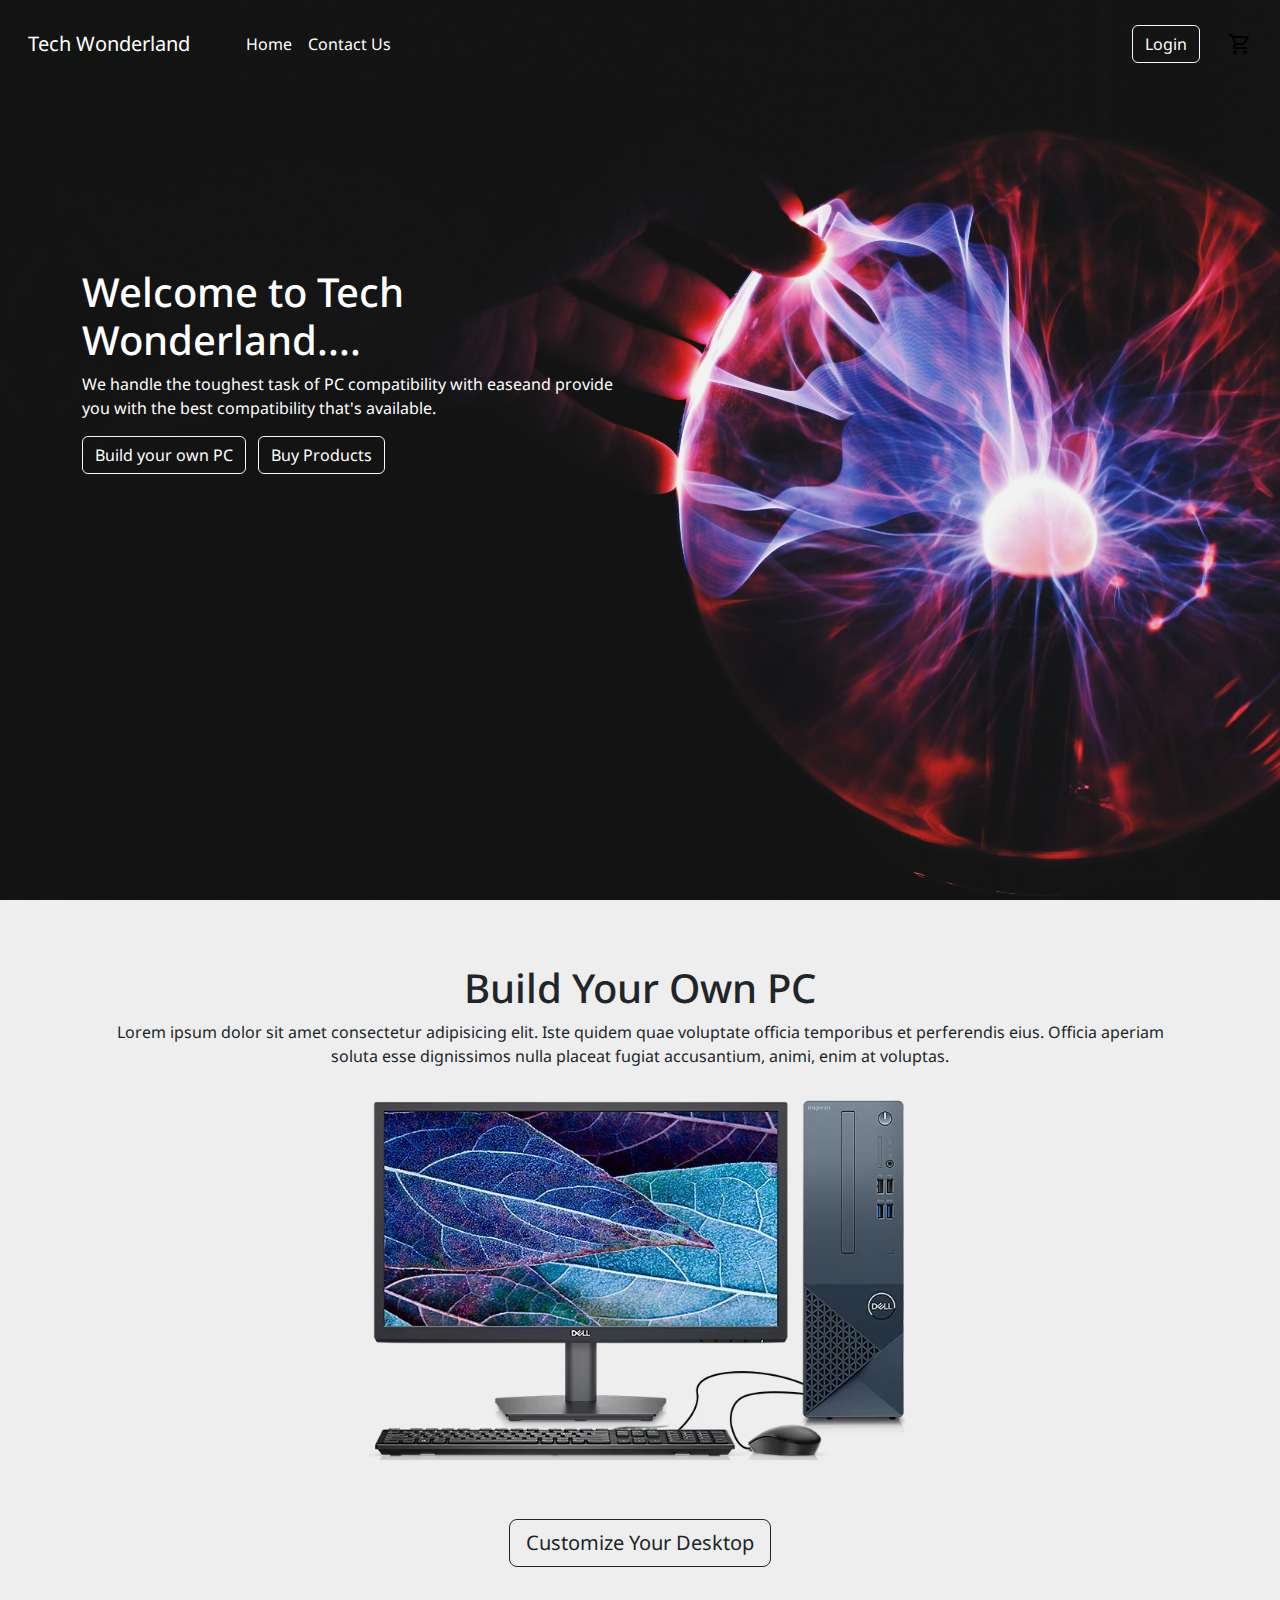
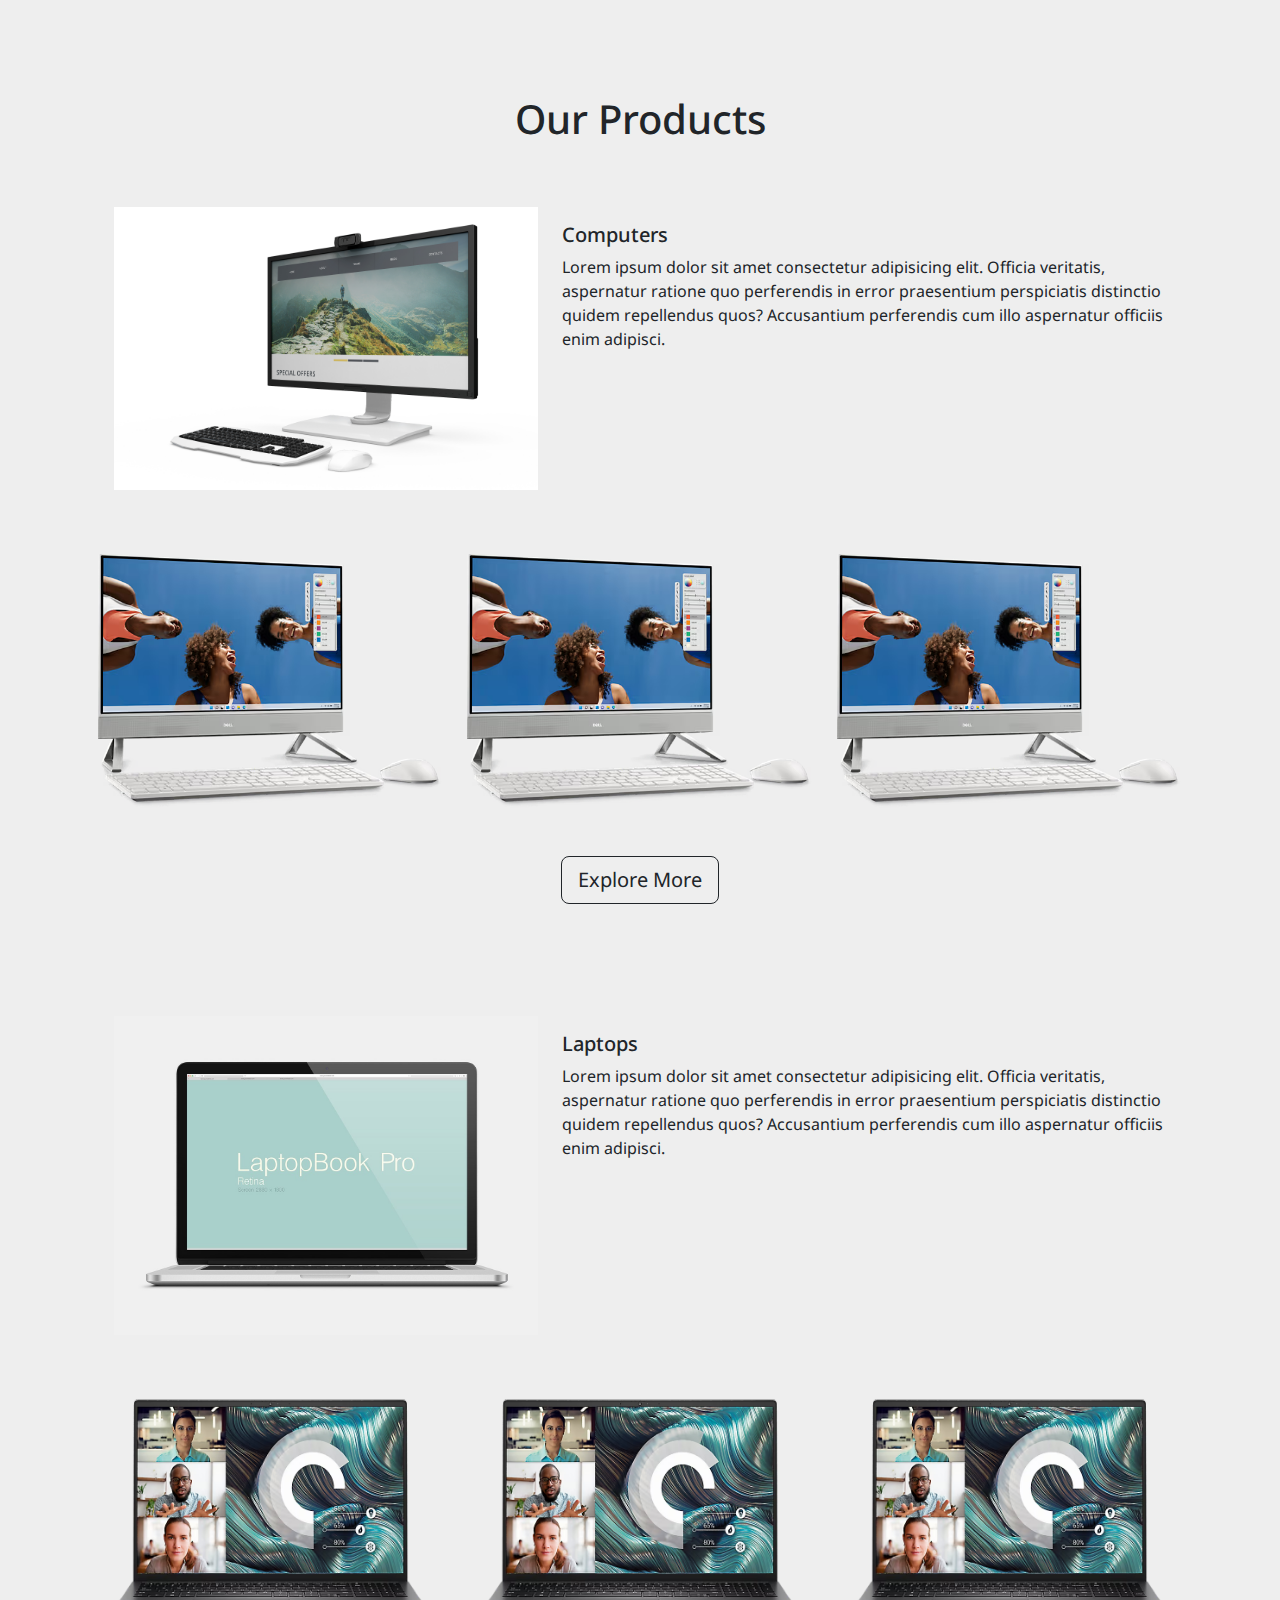
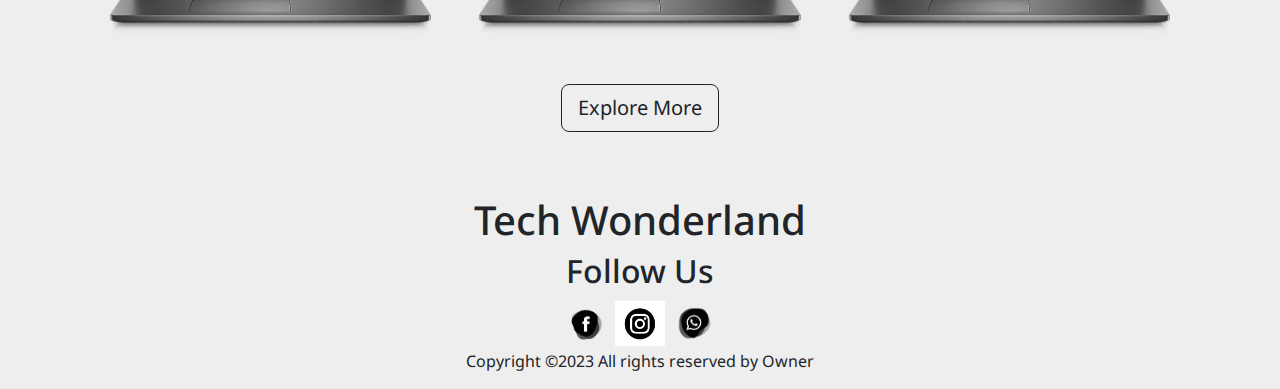
<file: index.html>
<!DOCTYPE html>
<html lang="en">
  <head>
    <meta charset="UTF-8" />
    <meta name="viewport" content="width=device-width, initial-scale=1.0" />
    <title>Tech Wonderland</title>
    <link
      href="https://cdn.jsdelivr.net/npm/bootstrap@5.2.3/dist/css/bootstrap.min.css"
      rel="stylesheet"
    />
    <link rel="stylesheet" href="styles.css" />
  </head>
  <body>
    <section id="header">
      <nav class="navbar navbar-expand-lg text-light">
        <div class="container-fluid">
          <a class="navbar-brand mx-3" href="index.html">Tech Wonderland</a>
          <button
            class="navbar-toggler"
            type="button"
            data-bs-toggle="collapse"
            data-bs-target="#navbarNavAltMarkup"
          >
            <span class="navbar-toggler-icon"></span>
          </button>
          <div
            class="collapse navbar-collapse justify-content-between mx-3"
            id="navbarNavAltMarkup"
          >
            <div class="navbar-nav p-3">
              <a class="nav-link active" aria-current="page" href="#">Home</a>
              <a class="nav-link" href="contacts.html">Contact Us</a>
            </div>
            <div>
              <a
                class="btn btn-outline-light mx-4"
                id="login-btn"
                href="login.html"
                >Login</a
              >
              <a><img src="./images/cart.png" alt="Shoping-cart" /></a>
            </div>
          </div>
        </div>
      </nav>

      <div div class="container">
        <div class="row">
          <div class="col-lg-10 col-11">
            <div id="header-content">
              <h1>Welcome to Tech Wonderland....</h1>
              <p>
                We handle the toughest task of PC compatibility with easeand
                provide you with the best compatibility that's available.
              </p>
            </div>
            <a href="#ownpc" class="btn btn-outline-light">Build your own PC</a>
            <a href="#products" class="btn btn-outline-light mx-2"
              >Buy Products</a
            >
          </div>
        </div>
      </div>
      <!-- <img src="./images/wave1.png" class="bottom-img" /> -->
    </section>
    <section id="body" class="container text-center">
      <div id="ownpc" class="my-5 p-3">
        <h1>Build Your Own PC</h1>
        <p>
          Lorem ipsum dolor sit amet consectetur adipisicing elit. Iste quidem
          quae voluptate officia temporibus et perferendis eius. Officia aperiam
          soluta esse dignissimos nulla placeat fugiat accusantium, animi, enim
          at voluptas.
        </p>
        <img src="./images/desktop1.png" width="50%" />
        <div>
          <button class="btn btn-lg btn-outline-dark my-5">
            Customize Your Desktop
          </button>
        </div>
      </div>
      <div class="mt-5 p-3" id="products">
        <h1>Our Products</h1>
        <div>
          <div class="row my-5 p-3">
            <div class="col-lg-5">
              <img src="./images/pc.jpg" class="pc-img" />
            </div>
            <div class="col-lg-7 text-start mt-3">
              <h5>Computers</h5>
              <p>
                Lorem ipsum dolor sit amet consectetur adipisicing elit. Officia
                veritatis, aspernatur ratione quo perferendis in error
                praesentium perspiciatis distinctio quidem repellendus quos?
                Accusantium perferendis cum illo aspernatur officiis enim
                adipisci.
              </p>
            </div>
          </div>
          <div class="row">
            <div class="col-4">
              <img src="./images/desktop2.png" class="pc-img" />
            </div>
            <div class="col-4">
              <img src="./images/desktop2.png" class="pc-img" />
            </div>
            <div class="col-4">
              <img src="./images/desktop2.png" class="pc-img" />
            </div>
          </div>
          <button class="btn btn-lg btn-outline-dark my-5">Explore More</button>
        </div>
        <div>
          <div class="row my-5 p-3">
            <div class="col-lg-5">
              <img src="./images/laptop.jpg" class="pc-img" />
            </div>
            <div class="col-lg-7 text-start mt-3">
              <h5>Laptops</h5>
              <p>
                Lorem ipsum dolor sit amet consectetur adipisicing elit. Officia
                veritatis, aspernatur ratione quo perferendis in error
                praesentium perspiciatis distinctio quidem repellendus quos?
                Accusantium perferendis cum illo aspernatur officiis enim
                adipisci.
              </p>
            </div>
          </div>
          <div class="row">
            <div class="col-4">
              <img src="./images/lap1.png" class="pc-img" />
            </div>
            <div class="col-4">
              <img src="./images/lap1.png" class="pc-img" />
            </div>
            <div class="col-4">
              <img src="./images/lap1.png" class="pc-img" />
            </div>
          </div>
          <button class="btn btn-lg btn-outline-dark my-5">Explore More</button>
        </div>
      </div>
    </section>
    <section id="footer">
      <div class="container move-top">
        <div class="row">
          <div class="col-12 text-center">
            <h1>Tech Wonderland</h1>
          </div>
          <div class="col-12 text-center" id="footer-icon">
            <h2>Follow Us</h2>
            <img class="icon-img" src="./images/fb-icon.png" />
            <img class="icon-img" src="./images/ins-icon.jpg" />
            <img class="icon-img" src="./images/wa-icon.png" />
          </div>
          <div class="col-12 text-center">
            <p>Copyright ©2023 All rights reserved by Owner</p>
          </div>
        </div>
      </div>
    </section>

    <script src="https://cdn.jsdelivr.net/npm/bootstrap@5.2.3/dist/js/bootstrap.bundle.min.js"></script>
  </body>
</html>
</file>
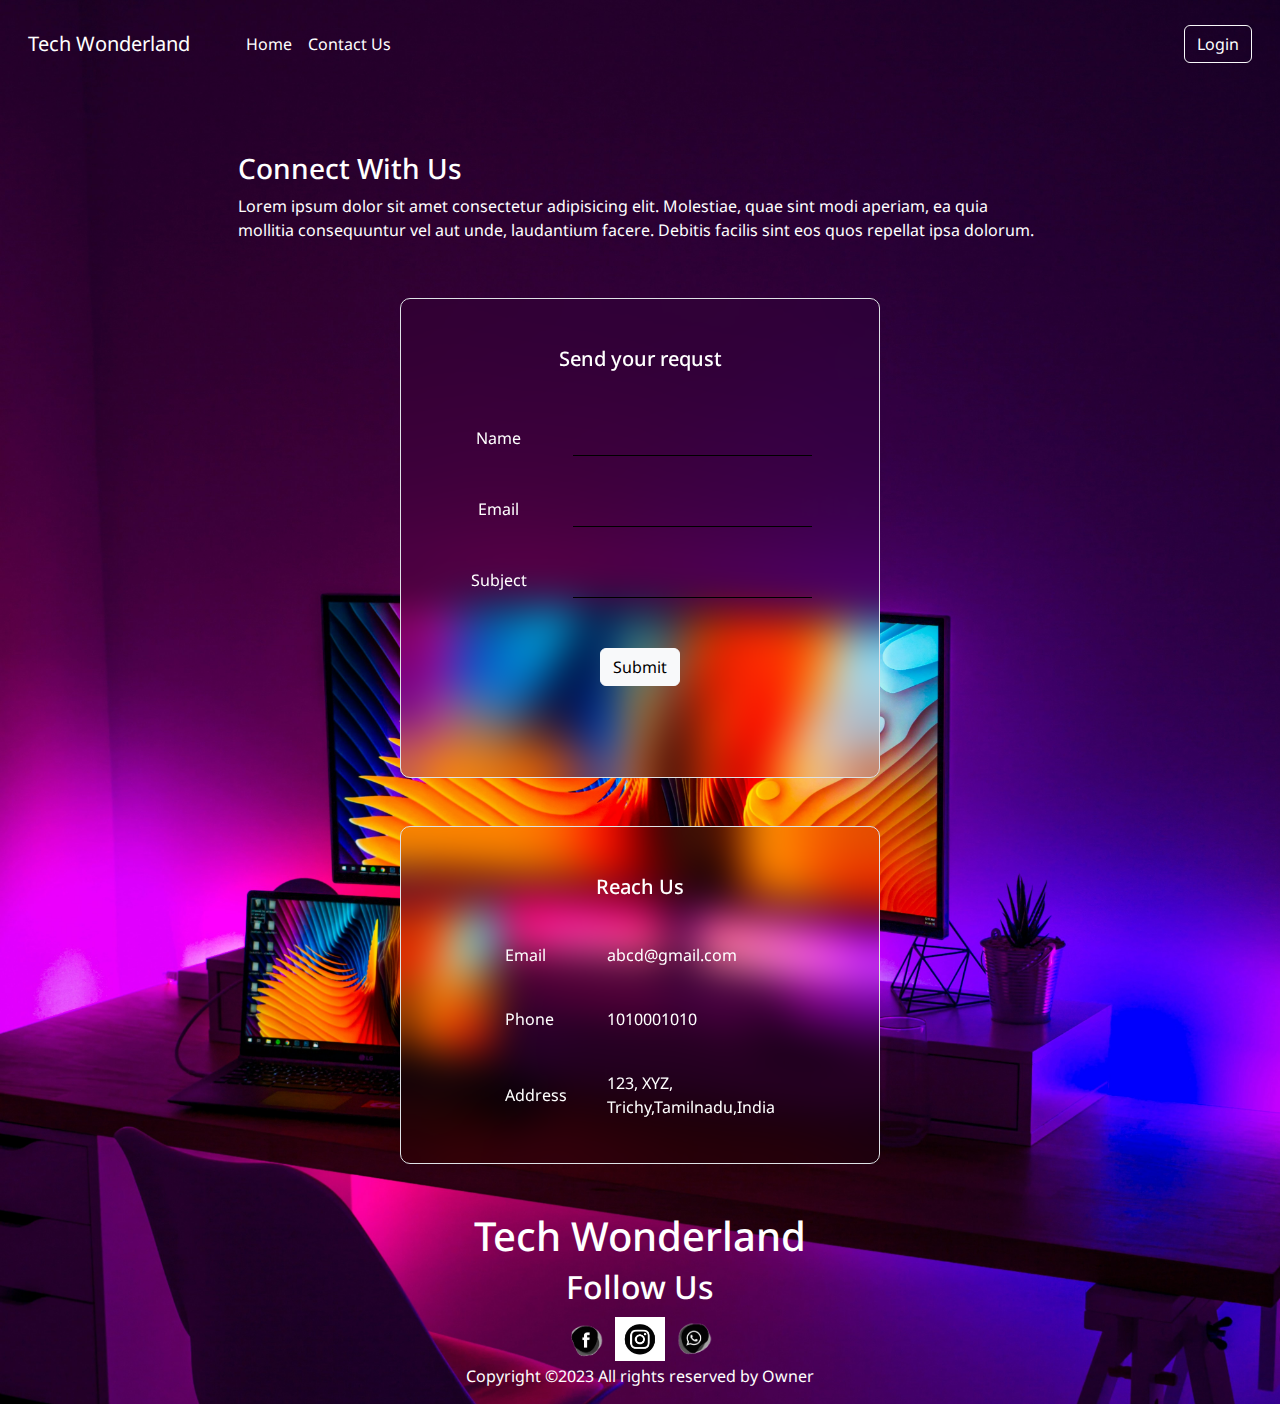
<file: contacts.html>
<!DOCTYPE html>
<html lang="en">
  <head>
    <meta charset="UTF-8" />
    <meta name="viewport" content="width=device-width, initial-scale=1.0" />
    <title>Contact Us</title>
    <link
      href="https://cdn.jsdelivr.net/npm/bootstrap@5.2.3/dist/css/bootstrap.min.css"
      rel="stylesheet"
    />
    <link rel="stylesheet" href="styles.css" />
  </head>
  <body>
    <div id="contacts-header">
      <nav class="navbar navbar-expand-lg text-light">
        <div class="container-fluid">
          <a class="navbar-brand mx-3" href="index.html">Tech Wonderland</a>
          <button
            class="navbar-toggler"
            type="button"
            data-bs-toggle="collapse"
            data-bs-target="#navbarNavAltMarkup"
          >
            <span class="navbar-toggler-icon"></span>
          </button>
          <div
            class="collapse navbar-collapse justify-content-between mx-3"
            id="navbarNavAltMarkup"
          >
            <div class="navbar-nav p-3">
              <a class="nav-link active" aria-current="page" href="index.html"
                >Home</a
              >
              <a class="nav-link" href="contacts.html">Contact Us</a>
            </div>
            <a class="btn btn-outline-light" id="login-btn" href="login.html"
              >Login</a
            >
          </div>
        </div>
      </nav>

      <div class="container d-flex justify-content-center">
        <div class="mt-5 p-3 w-75" id="contacts-info">
          <h3>Connect With Us</h3>
          <p class="text-start">
            Lorem ipsum dolor sit amet consectetur adipisicing elit. Molestiae,
            quae sint modi aperiam, ea quia mollitia consequuntur vel aut unde,
            laudantium facere. Debitis facilis sint eos quos repellat ipsa
            dolorum.
          </p>
        </div>
      </div>

      <div
        class="container-xl form text-center mt-4 border w-75"
        id="contact-form"
      >
        <h5 class="mt-5">Send your requst</h5>
        <form class="p-3 m-2">
          <div class="m-3">
            <label for="name">Name</label>
            <input type="text" name="" id="" />
          </div>
          <div class="m-3">
            <label for="name">Email</label>
            <input type="text" name="" id="" />
          </div>
          <div class="m-3">
            <label for="name">Subject</label>
            <input type="text" name="" id="" />
          </div>
          <button class="btn btn-light mt-4">Submit</button>
        </form>
      </div>
      <div
        class="container d-flex justify-content-center flex-column align-items-center mt-5 p-4 text-start border w-75"
        id="contact-address"
      >
        <h5 class="mt-4">Reach Us</h5>
        <table class="mt-3">
          <tr>
            <td>Email</td>
            <td>abcd@gmail.com</td>
          </tr>
          <tr>
            <td>Phone</td>
            <td>1010001010</td>
          </tr>
          <tr>
            <td>Address</td>
            <td>123, XYZ, Trichy,Tamilnadu,India</td>
          </tr>
        </table>
      </div>
      <section id="footer">
        <div class="container mt-5">
          <div class="row">
            <div class="col-12 text-center">
              <h1>Tech Wonderland</h1>
            </div>
            <div class="col-12 text-center" id="footer-icon">
              <h2>Follow Us</h2>
              <img class="icon-img" src="./images/fb-icon.png" />
              <img class="icon-img" src="./images/ins-icon.jpg" />
              <img class="icon-img" src="./images/wa-icon.png" />
            </div>
            <div class="col-12 text-center">
              <p>Copyright ©2023 All rights reserved by Owner</p>
            </div>
          </div>
        </div>
      </section>
    </div>

    <script src="https://cdn.jsdelivr.net/npm/bootstrap@5.2.3/dist/js/bootstrap.bundle.min.js"></script>
  </body>
</html>
</file>
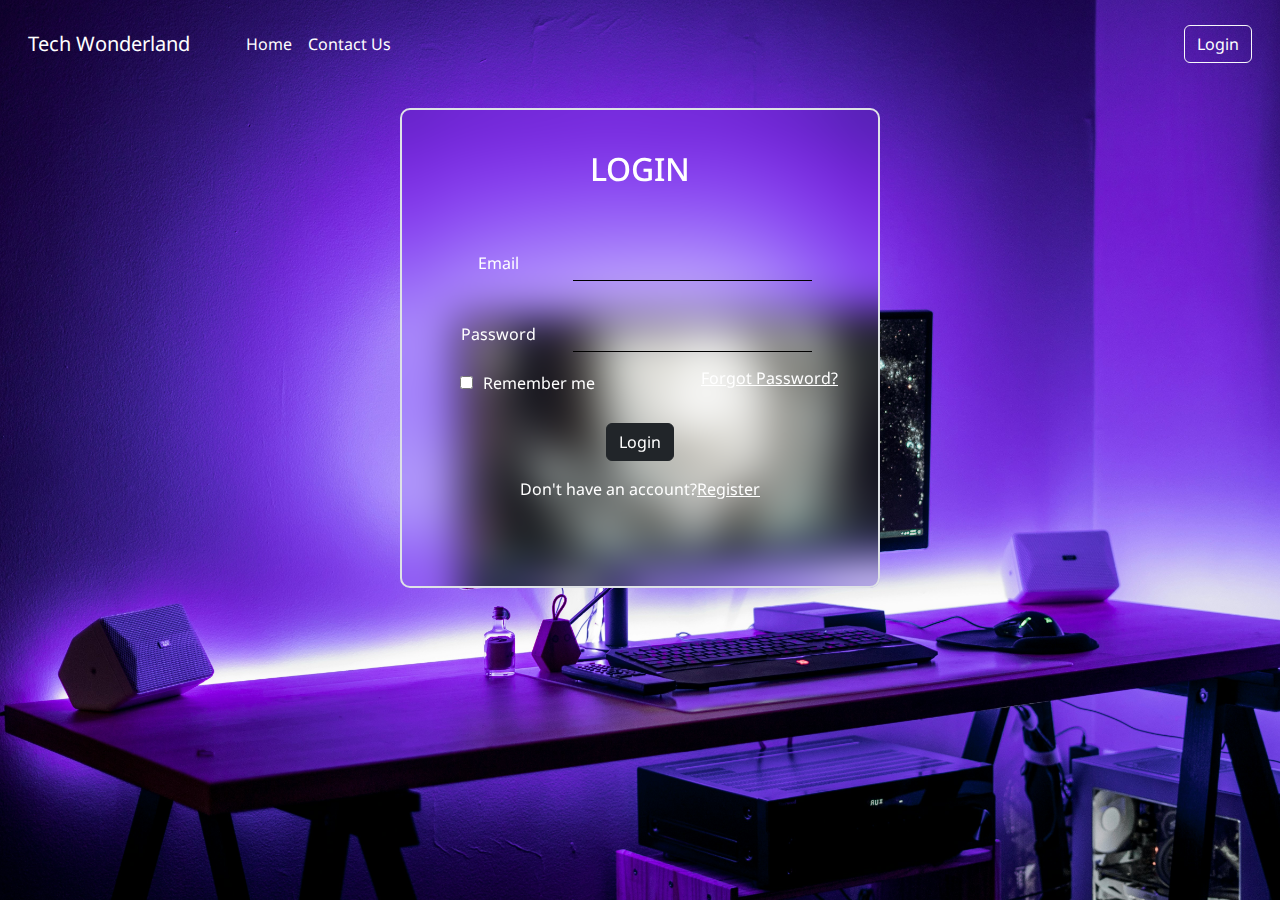
<file: login.html>
<!DOCTYPE html>
<html lang="en">
  <head>
    <meta charset="UTF-8" />
    <meta name="viewport" content="width=device-width, initial-scale=1.0" />
    <title>Contact Us</title>
    <link
      href="https://cdn.jsdelivr.net/npm/bootstrap@5.2.3/dist/css/bootstrap.min.css"
      rel="stylesheet"
    />
    <link rel="stylesheet" href="styles.css" />
  </head>
  <body>
    <section id="login-header">
      <nav class="navbar navbar-expand-lg text-light">
        <div class="container-fluid">
          <a class="navbar-brand mx-3" href="index.html">Tech Wonderland</a>
          <button
            class="navbar-toggler"
            type="button"
            data-bs-toggle="collapse"
            data-bs-target="#navbarNavAltMarkup"
          >
            <span class="navbar-toggler-icon"></span>
          </button>
          <div
            class="collapse navbar-collapse justify-content-between mx-3"
            id="navbarNavAltMarkup"
          >
            <div class="navbar-nav p-3">
              <a class="nav-link active" aria-current="page" href="index.html"
                >Home</a
              >
              <a class="nav-link" href="contacts.html">Contact Us</a>
            </div>
            <a class="btn btn-outline-light" id="login-btn" href="login.html"
              >Login</a
            >
          </div>
        </div>
      </nav>

      <div class="container-xl d-flex justify-content-center">
        <div class="login-form text-center border border-2 w-75">
          <h2>LOGIN</h2>
          <form>
            <div class="mt-5">
              <label for="email">Email</label>
              <input type="email" />
            </div>
            <div class="mt-3">
              <label for="email">Password</label>
              <input type="password" />
            </div>
            <div class="d-flex justify-content-between mt-1">
              <label style="width: 180px"
                ><input type="checkbox" />Remember me</label
              >
              <a class="text-end">Forgot Password?</a>
            </div>

            <button type="submit" class="btn btn-dark mt-4">Login</button>
            <div class="m-3">
              Don't have an account?<a href="#">Register</a>
            </div>
          </form>
        </div>
      </div>
    </section>

    <script src="https://cdn.jsdelivr.net/npm/bootstrap@5.2.3/dist/js/bootstrap.bundle.min.js"></script>
  </body>
</html>
</file>
<file: styles.css>
@import url('https://fonts.googleapis.com/css2?family=Noto+Sans&display=swap');


*{
  margin: 0;
  padding: 0;
  font-family: 'Noto Sans', sans-serif;
}
body{
  background-color: #eeeeee;
}

#header{
  background-image: url(./images/bg-1.jpg);
  background-size:cover ;
  background-position: center;
  background-repeat: no-repeat;
  color: #ffffff;
  height: 100vh;
  position: relative;
}

#login-header{
  background-image: url(./images/bg-2.jpg);
  background-size:cover ;
  background-position: center;
  background-repeat: no-repeat;
  color: #ffffff;
  height: 100vh;
  position: relative;
}

#contacts-header{
  background-image: url(./images/bg-4.jpg) ;
  background-size:cover ;
  color: #ffffff;
}



a{
  color: #ffffff !important;
}

#header a:hover{
color: #000000 !important;
}

#header-content{
  margin-top: 10rem;
  width: 60%;
  padding-top: 20px;
}

.bottom-img{

  width: 100%;
}

#bodyNav{
  padding: 20px;
}

.pc-img{
  width: 100%;
 
}

#footer-icon img{
  width: 50px;
}

.form{
  background: transparent;
  color: #ffffff;
  max-width:480px;
  height: 480px;
  border-radius: 10px;
  backdrop-filter: blur(20px);
}

#contact-address{
  max-width:480px;
  border-radius: 10px;
  backdrop-filter: blur(20px);
}
table {
  width: 50%;
}
input{
  margin: 10px;
  padding: 5px;
  font-size: 1.rem;
  border: none;
  border-bottom: 1px solid;
  outline: none;
  background: transparent;

}

label{
  width: 100px;
}

label:first-child{
  padding-right: 20px;
}

tr td:first-child{
  padding-right: 20px;
}

tr td{
  padding: 20px;
}



.login-form{
 background: transparent;
  color: #ffffff;
  display: block;
  max-width:480px;
  height: 480px;
  padding: 40px;
  margin: 20px;
  border-radius: 10px;
  backdrop-filter: blur(20px);
}

.login-form div{
  
}

form button{

}

#contacts-info{
  width: 60%;
}
</file>
